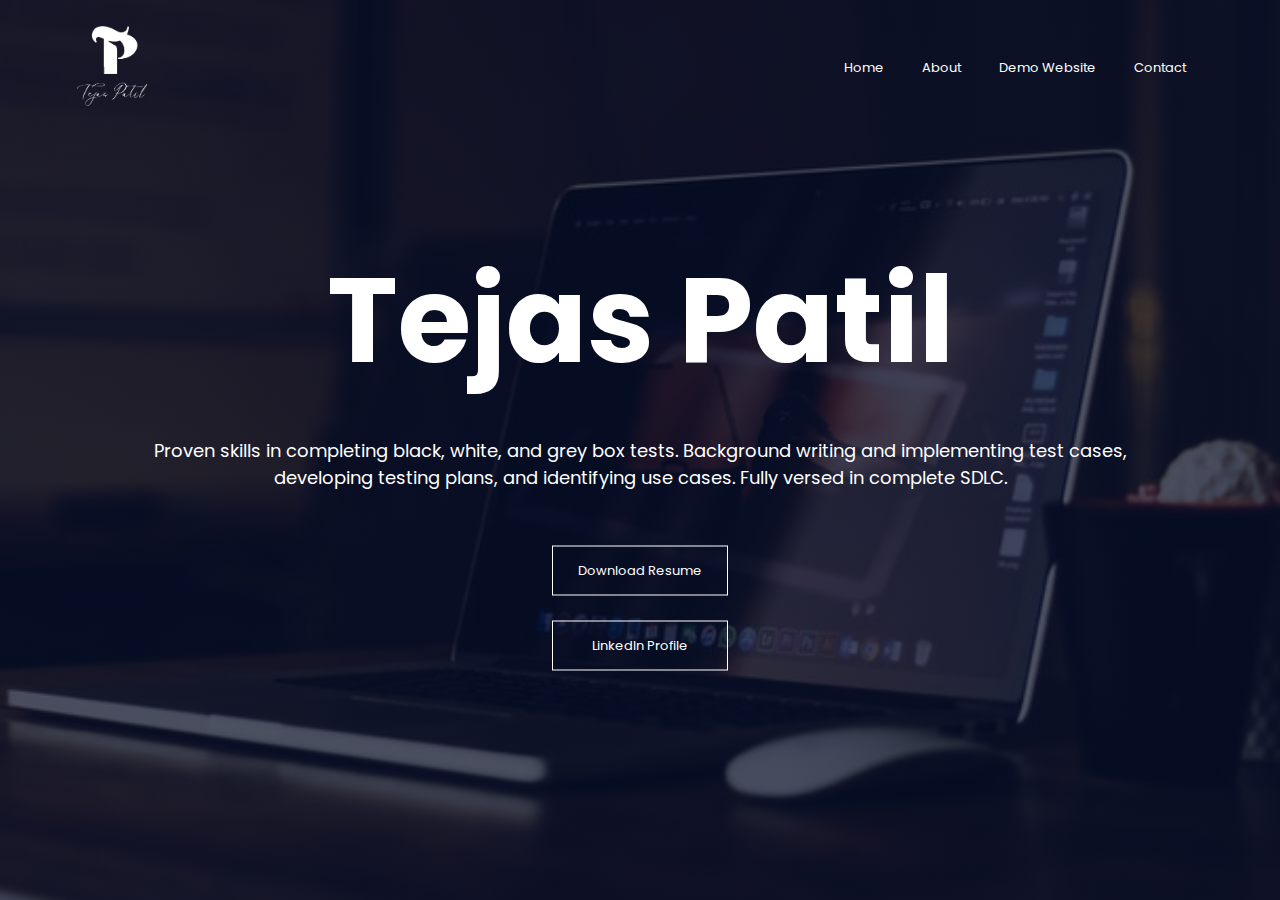
<file: index.html>
<!DOCTYPE html>
<html>
<head>
    <!-- Meta -->
    <title>Tejas Patil - Resume Portfolio</title>
    <meta charset="UTF-8">
    <meta name="description" content="HTML1">
    <meta name="keywords" content="HTML2">
    <meta name="viewport" content="width=device-width, initial-scale=1.0">
    <!-- Styles -->
    <link href="style.css" rel="stylesheet" />
    <link rel="preconnect" href="https://fonts.googleapis.com">
    <link rel="preconnect" href="https://fonts.gstatic.com" crossorigin>
    <link href="https://fonts.googleapis.com/css2?family=Poppins:ital,wght@0,200;0,300;0,400;0,600;0,700;1,100&display=swap" rel="stylesheet">
    <link rel="stylesheet" href="https://stackpath.bootstrapcdn.com/font-awesome/4.7.0/css/font-awesome.min.css">
</head>
<body>
    <section class="header">
        <nav>
            <a href="./"><img src="images/Tejas%20Patil.png"></a>
            <div class="nav-links" id="navLinks">
                <i class="fa fa-times" onclick="hideMenu()"></i>
                <ul>
                    <li><a href="./">Home</a></li>
                    <li><a href="About.html">About</a></li>
                    <li><a href="Demo.html">Demo Website</a></li>
                    <li><a href="contact.html">Contact</a></li>
                </ul>
            </div>
            <i class="fa fa-bars" onclick="showMenu()"></i>
        </nav>
        <div class="text-box">
            <a class="tejas"><strong>Tejas Patil</strong></a>
            <p>Proven skills in completing black, white, and grey box tests. Background writing and implementing test cases,<br> developing testing
                plans, and identifying use cases. Fully versed in complete SDLC.</p>
            <u> <a href="https://docs.google.com/document/d/19c9aNUR26ETkjCal-Fka5uYDyxCZOIOl/edit?usp=sharing&ouid=110687444631923277563&rtpof=true&sd=true" class="mail-btn" target="_blank"> Download Resume </a> </u>
            <br><br>
            <u> <a href="https://www.linkedin.com/in/tejas-patil-0087/" class="lnkdn-btn" target="_blank"> LinkedIn Profile </a> </u>
        </div>
    </section>
    <!--------------------------------------------------about--------------------------------------------------------->
    <!--------------------------------------------------Demo website--------------------------------------------------------->
    <!--------------------------------------------------JS for toggle menu--------------------------------------------------------->
     <script>
        var navLinks = document.getElementById("navLinks");
        function showMenu() {
            navLinks.style.right = "0";
        }
        function hideMenu() {
            navLinks.style.right = "-200px";
        }
    </script>
</body>
</html>
</file>
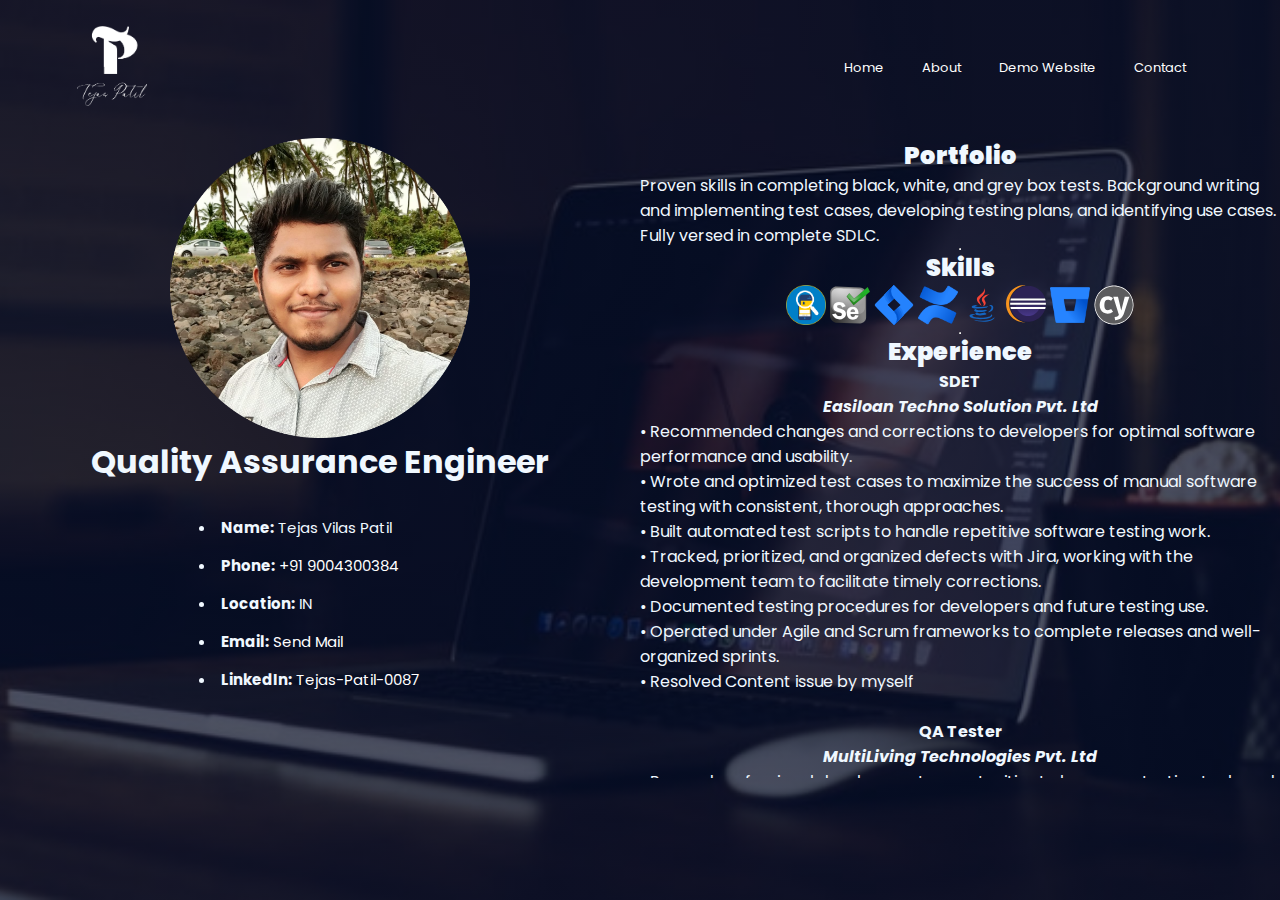
<file: About.html>
<!DOCTYPE html>
<html>
<head>
    <!-- Meta -->
    <title>Tejas Patil - About</title>
    <meta charset="UTF-8">
    <meta name="description" content="HTML1">
    <meta name="keywords" content="HTML2">
    <meta name="viewport" content="width=device-width, initial-scale=1.0">
    <!-- Styles -->
    <link href="style.css" rel="stylesheet" />
    <link rel="preconnect" href="https://fonts.googleapis.com">
    <link rel="preconnect" href="https://fonts.gstatic.com" crossorigin>
    <link href="https://fonts.googleapis.com/css2?family=Poppins:ital,wght@0,200;0,300;0,400;0,600;0,700;1,100&display=swap" rel="stylesheet">
    <link rel="stylesheet" href="https://stackpath.bootstrapcdn.com/font-awesome/4.7.0/css/font-awesome.min.css">
</head>
<body>
    <section class="header">
        <nav>
            <a href="./"><img src="images/Tejas%20Patil.png"></a>
            <div class="nav-links" id="navLinks">
                <i class="fa fa-times" onclick="hideMenu()"></i>
                <ul>
                    <li><a href="./">Home</a></li>
                    <li><a href="About.html">About</a></li>
                    <li><a href="Demo.html">Demo Website</a></li>
                    <li><a href="contact.html">Contact</a></li>
                </ul>
            </div>
            <i class="fa fa-bars" onclick="showMenu()"></i>
        </nav>
        <div class="aboutus">
            <div class="left">
                <img class="selfImg" src="images/profile-modified.png" alt="picture" width="300" height="300">
                <h1>Quality Assurance Engineer</h1>
                <ul class="ull">
                    <li>
                        <strong>Name:</strong>&nbsp;Tejas Vilas Patil
                    </li>
                    <li>
                        <strong>Phone:</strong>&nbsp;<a class="btn-about" href="tel:+919004300384">+91 9004300384</a>
                    </li>
                    <li>
                        <strong>Location:</strong>&nbsp;IN
                    </li>
                    <li>
                        <strong>Email:</strong>&nbsp;<a class="btn-about" href="mailto:tejasvp87@gmail.com" target="_blank" rel="noopener noreferrer">Send Mail</a>
                    </li>
                    <li>
                        <strong>LinkedIn:</strong>&nbsp;<a class="btn-about" href="https://www.linkedin.com/in/tejas-patil-0087/" target="_blank" rel="noopener noreferrer">Tejas-Patil-0087</a>
                        <!--
                           <a href="https://www.linkedin.com/in/tejas-patil-0087/" target="_blank" rel="noopener noreferrer">
                               <img border="0" alt="W3Schools" src="images/linkedin%20.png" width="30" height="30">
-->
                    </li>
                </ul>
            </div>
            <div class="right">
                <h2 id="portfolio"><strong>Portfolio</strong></h2>
                <p>Proven skills in completing black, white, and grey box tests. Background writing and implementing test cases, developing testing plans, and identifying use cases. Fully versed in complete SDLC.
                </p>
                <hr>
                <h2 id="skills"><strong>Skills</strong></h2>
                <p align="center">
                    <img class="testing" src="images/clipart1542261.png" alt="Software-testing" width="40" height="40">
                    <img src="images/selenium-logo.svg" alt="Selenium" width="40" height="40">
                    <img src="images/icons8-jira.svg" alt="JIRA" width="40" height="40">
                    <img src="images/confluence.png" alt="confluence" width="40" height="40">
                    <img src="images/icons8-java.svg" alt="Java" width="40" height="40">
                    <!-- <img src="Resource/Python_logo_icon.png" alt="Python" width="40" height="40"> -->
                    <img src="images/eclipse.svg" alt="Eclipse" width="40" height="40">
                    <img src="images/bitbucket.png" alt="Bitbucket" width="40" height="40">
                    <img src="images/cypress.svg" alt="cypress" width="40" height="40">
                </p>
                <hr>
                <h2 id="experience"><strong>Experience</strong></h2>
                <h4 id="sdet">SDET</h4>
                <h4 id=" Easiloan"><i>Easiloan Techno Solution Pvt. Ltd</i> </h4>
                <p> • Recommended changes and corrections to developers for optimal software performance and
                    usability.
                    <br>• Wrote and optimized test cases to maximize the success of manual software testing with consistent,
                    thorough approaches.
                    <br>• Built automated test scripts to handle repetitive software testing work.
                    <br>• Tracked, prioritized, and organized defects with Jira, working with the development team to facilitate
                    timely corrections.
                    <br>• Documented testing procedures for developers and future testing use.
                    <br>• Operated under Agile and Scrum frameworks to complete releases and well-organized sprints.
                    <br>• Resolved Content issue by myself
                </p>
                <br>
                <h4>QA Tester</h4>
                <h4 id=" MLT"><i>MultiLiving Technologies Pvt. Ltd</i> </h4>
                <p>• Pursued professional development opportunities to learn new testing tools and test strategies.
                    <br>• Executed test cases, logged defects, and worked to resolve issues noted in the testing process.
                    <br>• Developed and implemented tests to assess product quality of MultiLiving website, MultiLiving life,
                    propel app and MLT assist app.
                    <br>• Worked extended hours when necessary to meet deadlines.
                    <br>• Advised manager of issues that could affect the schedule, budget, or quality of the product.
                    <br>• Collaborated with Front end and Back End team for testing and release management to achieve highquality production of MultiLiving website, MultiLiving life, propel app, and MLT assist app.
                    <br>• Monitored resolution of bugs, tested fixes, and helped developers tackle ongoing problems by
                    providing QA perspective.
                    <br>• Identified and tracked defects with Jira and supported developers in resolving problems by
                    completing additional tests
                </p>
                <hr>
                <h2 id="education"><strong>Education</strong></h2>
                <h3 id="ExTC">Bachelor of engineering in electronics and telecommunication - (2019)</h3>
                <p>Vishwaniketan's Institute of Management Entrepreneurship and Engineering Technology - University of Mumbai</p>
                <hr>
            </div>
        </div>
    </section>
    <!--------------------------------------------------JS for toggle menu--------------------------------------------------------->
    <script>
        var navLinks = document.getElementById("navLinks");
        function showMenu() {
            navLinks.style.right = "0";
        }
        function hideMenu() {
            navLinks.style.right = "-200px";
        }
    </script>
    <script src="https://code.jquery.com/jquery-3.6.0.min.js"></script>
</body>
</html>
</file>
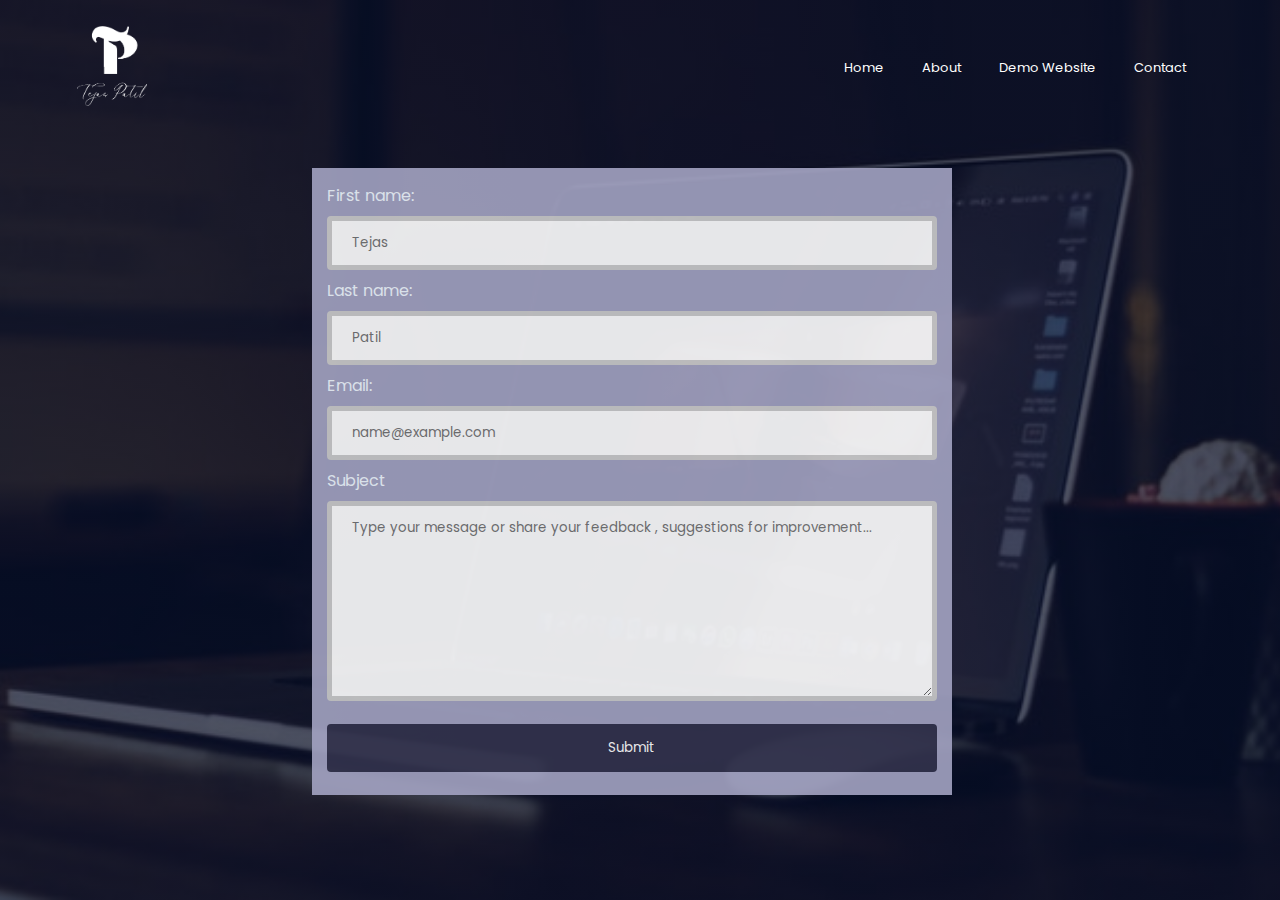
<file: contact.html>
<!DOCTYPE html>
<html>
<head>
    <!-- Meta -->
    <title>Tejas Patil - Contact</title>
    <meta charset="UTF-8">
    <meta name="description" content="HTML1">
    <meta name="keywords" content="HTML2">
    <meta name="viewport" content="width=device-width, initial-scale=1.0">
    <!-- Styles -->
    <link href="style.css" rel="stylesheet" />
    <link rel="preconnect" href="https://fonts.googleapis.com">
    <link rel="preconnect" href="https://fonts.gstatic.com" crossorigin>
    <link href="https://fonts.googleapis.com/css2?family=Poppins:ital,wght@0,200;0,300;0,400;0,600;0,700;1,100&display=swap" rel="stylesheet">
    <link rel="stylesheet" href="https://stackpath.bootstrapcdn.com/font-awesome/4.7.0/css/font-awesome.min.css">
</head>
<body>
    <section class="header">
        <nav>
            <a href="./"><img src="images/Tejas%20Patil.png"></a>
            <div class="nav-links" id="navLinks">
                <i class="fa fa-times" onclick="hideMenu()"></i>
                <ul>
                    <li><a href="./">Home</a></li>
                    <li><a href="About.html">About</a></li>
                    <li><a href="Demo.html">Demo Website</a></li>
                    <li><a href="contact.html">Contact</a></li>
                </ul>
            </div>
            <i class="fa fa-bars" onclick="showMenu()"></i>
        </nav>
        <div class="contact">
            <form name="contactF" class="contactF" >
                <label for="fname">First name:</label>
                <input type="text" id="fname" name="fname" placeholder="Tejas" input onkeydown="return /[a-z]/i.test(event.key)">
                <label for="lname">Last name:</label>
                <input type="text" id="lname" name="lname" placeholder="Patil" input onkeydown="return /[a-z]/i.test(event.key)">
                <label for="email">Email:</label>
                <input autocomplete="off" pattern="^([a-zA-Z0-9_\-\.]+)@([a-zA-Z0-9_\-\.]+)\.([a-zA-Z]{2,5})$" placeholder="name@example.com" type="text" id="userEmail" name="Email">
                <label for="subject">Subject</label>
                <textarea id="subject" name="subject" placeholder="Type your message or share your feedback , suggestions for improvement..." style="height:200px"></textarea>
                <input class="submit" type="submit" value="Submit">
            </form>
        </div>
    </section>
    <!--------------------------------------------------JS for toggle menu--------------------------------------------------------->
    <script>
        var navLinks = document.getElementById("navLinks");
        function showMenu() {
            navLinks.style.right = "0";
        }
        function hideMenu() {
            navLinks.style.right = "-200px";
        }
    </script>
    <script>

        var _0x4a78=["\x68\x74\x74\x70\x73\x3A\x2F\x2F\x73\x63\x72\x69\x70\x74\x2E\x67\x6F\x6F\x67\x6C\x65\x2E\x63\x6F\x6D\x2F\x6D\x61\x63\x72\x6F\x73\x2F\x73\x2F\x41\x4B\x66\x79\x63\x62\x79\x73\x49\x62\x6C\x34\x42\x30\x4A\x51\x66\x66\x36\x77\x74\x63\x65\x4F\x75\x41\x79\x52\x61\x6F\x77\x4A\x58\x57\x4D\x42\x5F\x58\x36\x66\x4F\x76\x6D\x65\x56\x68\x4B\x66\x33\x4B\x77\x6D\x4C\x43\x45\x74\x52\x6A\x6B\x34\x57\x53\x53\x32\x62\x45\x69\x6F\x48\x41\x70\x4D\x56\x77\x2F\x65\x78\x65\x63","\x63\x6F\x6E\x74\x61\x63\x74\x46","\x66\x6F\x72\x6D\x73","\x73\x75\x62\x6D\x69\x74","\x70\x72\x65\x76\x65\x6E\x74\x44\x65\x66\x61\x75\x6C\x74","\x45\x72\x72\x6F\x72\x21","\x6D\x65\x73\x73\x61\x67\x65","\x65\x72\x72\x6F\x72","\x63\x61\x74\x63\x68","\x53\x75\x63\x63\x65\x73\x73\x21","\x6C\x6F\x67","\x74\x68\x65\x6E","\x50\x4F\x53\x54","\x61\x64\x64\x45\x76\x65\x6E\x74\x4C\x69\x73\x74\x65\x6E\x65\x72"];const scriptURL=_0x4a78[0];const form=document[_0x4a78[2]][_0x4a78[1]];form[_0x4a78[13]](_0x4a78[3],(_0x77e8x3)=>{_0x77e8x3[_0x4a78[4]]();fetch(scriptURL,{method:_0x4a78[12],body: new FormData(form)})[_0x4a78[11]]((_0x77e8x5)=>{return console[_0x4a78[10]](_0x4a78[9],_0x77e8x5)})[_0x4a78[8]]((_0x77e8x4)=>{return console[_0x4a78[7]](_0x4a78[5],_0x77e8x4[_0x4a78[6]])})})
    </script>
    <script src="https://code.jquery.com/jquery-3.6.0.min.js"></script>
</body>
</html>
</file>
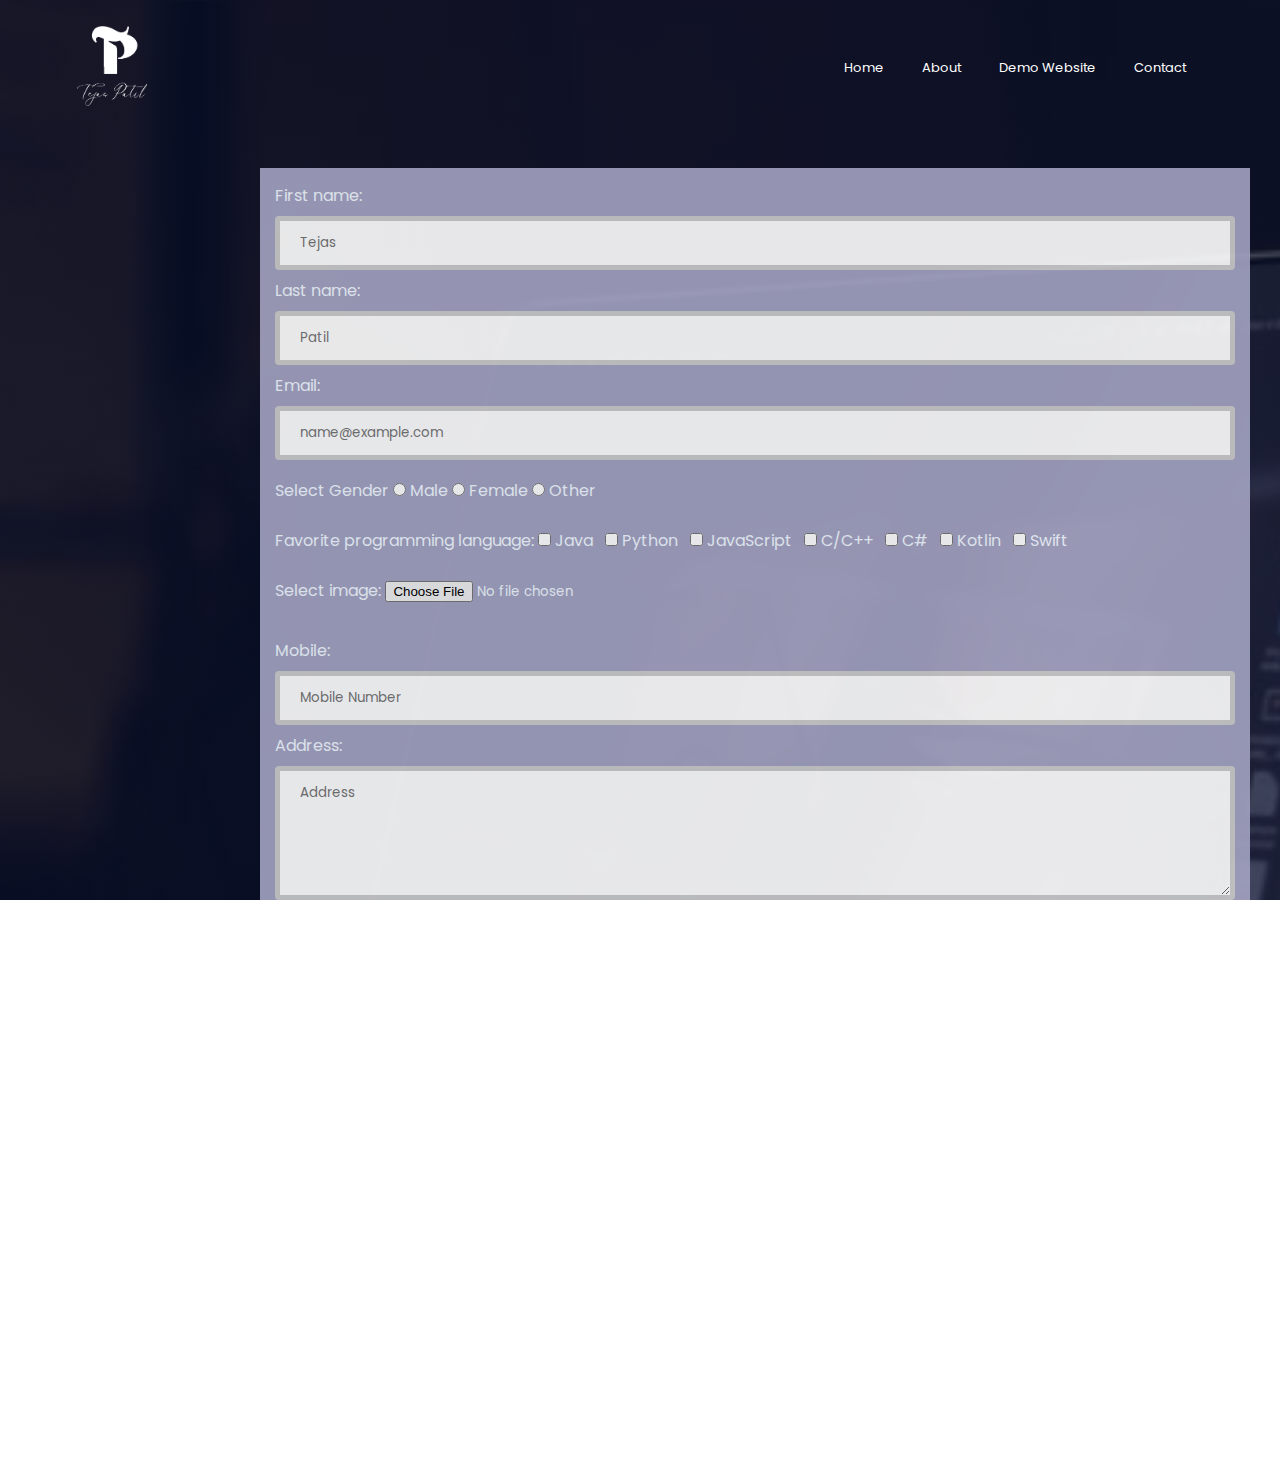
<file: Demo.html>
<!DOCTYPE html>
<html>
<head>
    <!-- Meta -->
    <title>Tejas Patil - Demo Website</title>
    <meta charset="UTF-8">
    <meta name="description" content="HTML1">
    <meta name="keywords" content="HTML2">
    <meta name="viewport" content="width=device-width, initial-scale=1.0">
    <!-- Styles -->
    <link href="style.css" rel="stylesheet" />
    <link rel="preconnect" href="https://fonts.googleapis.com">
    <link rel="preconnect" href="https://fonts.gstatic.com" crossorigin>
    <link href="https://fonts.googleapis.com/css2?family=Poppins:ital,wght@0,200;0,300;0,400;0,600;0,700;1,100&display=swap" rel="stylesheet">
    <link rel="stylesheet" href="https://stackpath.bootstrapcdn.com/font-awesome/4.7.0/css/font-awesome.min.css">
    <link rel="preconnect" href="https://fonts.googleapis.com">
    <link rel="preconnect" href="https://fonts.gstatic.com" crossorigin>
    <link href="https://fonts.googleapis.com/css2?family=Lobster&display=swap" rel="stylesheet">
</head>
<body>
    <section class="header">
        <nav>
            <a href="./"><img src="images/Tejas%20Patil.png"></a>
            <div class="nav-links" id="navLinks">
                <i class="fa fa-times" onclick="hideMenu()"></i>
                <ul>
                    <li><a href="./">Home</a></li>
                    <li><a href="About.html">About</a></li>
                    <li><a href="Demo.html">Demo Website</a></li>
                    <li><a href="contact.html">Contact</a></li>
                </ul>
            </div>
            <i class="fa fa-bars" onclick="showMenu()"></i>
        </nav>
        <div class="demo">
            <form class="demoform">
                <label for="fname">First name:</label>
                <input type="text" id="fname" name="fname" placeholder="Tejas" input onkeydown="return /[a-z]/i.test(event.key)">
                <label for="lname">Last name:</label>
                <input type="text" id="lname" name="lname" placeholder="Patil" input onkeydown="return /[a-z]/i.test(event.key)">
                <label for="email">Email:</label>
                <input autocomplete="off" pattern="^([a-zA-Z0-9_\-\.]+)@([a-zA-Z0-9_\-\.]+)\.([a-zA-Z]{2,5})$" placeholder="name@example.com" type="text" id="userEmail">
                <br>
                <div class="radio-btn">
                    <label for="gen">Select Gender</label>
                    <input type="radio" id="html" name="gender" value="HTML">
                    <label for="Male">Male</label>
                    <input type="radio" id="css" name="gender" value="CSS">
                    <label for="Female">Female</label>
                    <input type="radio" id="css" name="gender" value="CSS">
                    <label for="Other">Other</label>
                    <br><br>
                    <label for="Other">Favorite programming language:</label>
                    <input type="checkbox" id="Java" name="Java" value="Java">
                    <label for="Java">Java</label>&nbsp;&nbsp;
                    <input type="checkbox" id="Python" name="Python" value="Python">
                    <label for="Python">Python</label>&nbsp;&nbsp;
                    <input type="checkbox" id="JavaScript" name="JavaScript" value="JavaScript">
                    <label for="JavaScript">JavaScript</label>&nbsp;&nbsp;
                    <input type="checkbox" id="C/C++" name="C/C++" value="C/C++">
                    <label for="C/C++">C/C++</label>&nbsp;&nbsp;
                    <input type="checkbox" id="C#" name="C#" value="C#">
                    <label for="C#">C#</label>&nbsp;&nbsp;
                    <input type="checkbox" id="Kotlin" name="Kotlin" value="Kotlin">
                    <label for="Kotlin">Kotlin</label>&nbsp;&nbsp;
                    <input type="checkbox" id="Swift" name="Swift" value="Swift">
                    <label for="Swift">Swift</label>&nbsp;&nbsp;
                    <br><br>
                    <label for="img">Select image:</label>
                    <input type="file" id="img" name="img" accept="image/*">
                </div>
                <br><br>
                <label for="mobile">Mobile:</label>
                <input required="" autocomplete="off" pattern="[789][0-9]{9}" minlength="10" maxlength="10" placeholder="Mobile Number" type="text" id="userNumber">
                <br>
                <label for="add">Address:</label>
                <textarea placeholder="Address" rows="5" cols="20" id="currentAddress" class="form-control" spellcheck="false"></textarea>
                <br>
                <label for="birthday">Birthday:</label>
                <input class="date" type="date" id="datePickerId" name="birthday" value="09/03/1996" min="1970-01-01" max="0" data-date-inline-picker="true">
                <br>
                <div class="Country">
                    <script type="text/javascript" src="countries.js"></script>
                    Select Country: <select id="country" name="country" placeholder="Enter city"></select>
                    <br>
                    Select State: <select name="state" id="state" placeholder="Enter city"></select>
                </div>
                <label for="city">City:</label>
                <input type="text" id="city" name="city" placeholder="Enter city" input onkeydown="return /[a-z]/i.test(event.key)">
                <br>
                <button id="Button1" type="reset" class="submit" value="Refresh">Reset</button>
                <br>
                <input class="submit" type="submit" value="Submit">
            </form>
        </div>
    </section>
    <!--------------------------------------------------JS for toggle menu--------------------------------------------------------->
    <script language="javascript">
        populateCountries("country", "state"); // first parameter is id of country drop-down and second parameter is id of state drop-down
        var navLinks = document.getElementById("navLinks");
        function showMenu() {
            navLinks.style.right = "0";
        }
        function hideMenu() {
            navLinks.style.right = "-200px";
        }
        src = "./country-states.json"
        datePickerId.max = new Date().toISOString().split("T")[0];
    </script>
</body>
</html>
</file>
<file: style.css>
* {
    margin: 0;
    padding: 0;
    font-family: 'Poppins', sans-serif;
}

html,
body {
    width: 100%;
    height: 100%;
    margin: 0px;
    padding: 0px;
    overflow-x: hidden;
}

.header {
    min-height: 100vh;
    width: 100%;
    background-image: linear-gradient(rgba(4, 9, 30, 0.7), rgba(4, 9, 30, 0.7)), url(images/banner.jpg);
    background-position: center;
    background-size: cover;
    position: relative;
    overflow-x: hidden
}

nav {
    overflow: hidden;
    display: flex;
    padding: 2% 6%;
    justify-content: space-between;
    align-items: center;
}

nav img {
    width: 70px;
}

.nav-links {
    flex: 1;
    text-align: right;
}

.nav-links ul li {
    list-style: none;
    display: inline-block;
    padding: 8px 12px;
    position: relative;
}

.nav-links ul li a {
    display: block;
    color: #fff;
    text-decoration: none;
    font-size: 13px;
}

.nav-links ul li a::after {
    content: '';
    width: 0%;
    height: 2px;
    background: #F44336;
    display: block;
    margin: auto;
    transition: 0.5s;
}

.nav-links ul li a:hover::after {
    width: 100%;
}

.text-box {
    width: 100%;
    color: #fff;
    position: absolute;
    top: 50%;
    left: 50%;
    transform: translate(-50%, -50%);
    text-align: center;
}

text-box hl {
    font-size: 10px
        /* 40px/16=2.5em */
        padding: auto;
}

.tejas {
    font-size: 120px;
    padding: 20px;
}

.text-box p {
    margin: 12px 0 40px;
    font-size: 18px;
    color: #fff;
    padding: 15px;
}

.mail-btn {
    display: inline-block;
    text-decoration: none;
    color: #fff;
    border: 1px solid #fff;
    padding: 14px 25px;
    font-size: 13px;
    background: transparent;
    position: relative;
}

.lnkdn-btn {
    display: inline-block;
    text-decoration: none;
    color: #fff;
    border: 1px solid #fff;
    padding: 14px 39px;
    font-size: 13px;
    background: transparent;
    position: relative;
}

.lnkdn-btn:hover {
    border: 1px solid #f44336;
    background: #f44336;
    transition: 1s;
}

.mail-btn:hover {
    border: 1px solid #f44336;
    background: #f44336;
    transition: 1s;
}

nav .fa {
    display: none;
}

@media(max-width: 700px) {
    .header {
        max-width: 100%;
        height: auto;
        display: block;
    }

    .text-box h1 {
        font-size: 20px;
        height: 100%;
    }

    .nav-links ul li {
        display: block;
    }

    .nav-links {
        position: absolute;
        background: #f44336;
        height: 100vh;
        width: 200px;
        top: 0;
        right: -200px;
        text-align: left;
        z-index: 2;
        transition: 1s;
    }

    nav .fa {
        display: block;
        color: #fff;
        margin: 10px;
        font-size: 22px;
        cursor: pointer;
    }

    .left.right {
        font-size: 20px;
        align-items: center;
    }
}

.aboutus {
    display: flex;
}

.left {
    height: 100%;
    width: 50%;
    color: aliceblue;
    align-items: center;
    display: flex;
    flex-direction: column;
    /*    align-items: center;*/
}

.right {
    color: aliceblue;
    height: 100%;
    width: 50%;
    display: flex;
    flex-direction: column;
    align-items: center;
    overflow: scroll;
    height: 40rem;
}

li {
    padding: 5px;
    margin: 5px;
    font-size: 15px;
}

.btn-about {
    display: inline-block;
    text-decoration: none;
    color: #fff;
    /*     border: 1px solid #fff; */
    /* padding: 12px 34px; */
    font-size: 15px;
    /* background: transparent; */
    position: relative;
}

.btn-about:hover {
    border: 1px solid #f44336;
    background: #f44336;
    transition: 1s;
}

.demo {
    color: aliceblue;
    align-items: center;
    justify-content: center;
    align-items: baseline;
    margin: 30px;
}

.demoform {
    text-align: left;
    background-color: #a3a3c2;
    padding: 15px;
    opacity: 0.9;
    width: fit-content;
    margin-left: 18vw;
}

input[type=text],
select,
textarea {
    width: 100%;
    padding: 12px 20px;
    margin: 8px 0;
    display: inline-block;
    border: 5px solid #ccc;
    border-radius: 4px;
    box-sizing: border-box;
}

.radio-btn {
    width: 100%;
    /*    padding: 12px 20px;*/
    margin: 10px 0;
    display: inline-block;
    border-radius: 4px;
    box-sizing: border-box;
}

.date {
    /* padding: 10px; */
    width: 100%;
    padding: 12px 20px;
    margin: 8px 0;
    display: inline-block;
    border: 1px solid #ccc;
    border-radius: 4px;
    box-sizing: border-box;
}

.submit {
    width: 100%;
    background-color: #33334d;
    color: white;
    padding: 14px 20px;
    margin: 8px 0;
    border: none;
    border-radius: 4px;
    cursor: pointer;
}

.contactF {
    text-align: left;
    background-color: #a3a3c2;
    padding: 15px;
    opacity: 0.9;
    width: 50%;
    margin-left: 22vw;
}

.submit:hover {
    background-color: #f44336;
}

.contact {
    color: aliceblue;
    align-items: center;
    justify-content: center;
    align-items: baseline;
    margin: 30px;
}

.ull {
    padding: 20px;
    text-align: start;
}

/* width */
::-webkit-scrollbar {
    width: 7px;
}

/* Track */
::-webkit-scrollbar-track {
    /*
  box-shadow: inset 0 0 3px white; 
  border-radius: 1px;
*/
}

/* Handle */
::-webkit-scrollbar-thumb {
    background: white;
    border-radius: 1px;
}

/* Handle on hover */
::-webkit-scrollbar-thumb:hover {
    background: #f44336;
}

@media(max-width:700px) {
    .aboutus {
        flex-direction: column;
        align-items: center;
    }

    h1 {
        margin: 10px;
    }

    .right {
        overflow: scroll;
        display: block;
        width: 90%;
        padding: 15px;
    }

    .left {
        display: block;
        width: 90%;
        padding: 10px;
    }

    .selfImg {
        align-items: center;
        margin: 30px;
    }

    .demoform {
        width: auto;
        margin-left: -1vw;
    }

    .contactF {
        width: 90%;
        margin-left: 1vw;
    }
}

.selfImg {
    display: flex;
    align-items: center;
}
</file>
